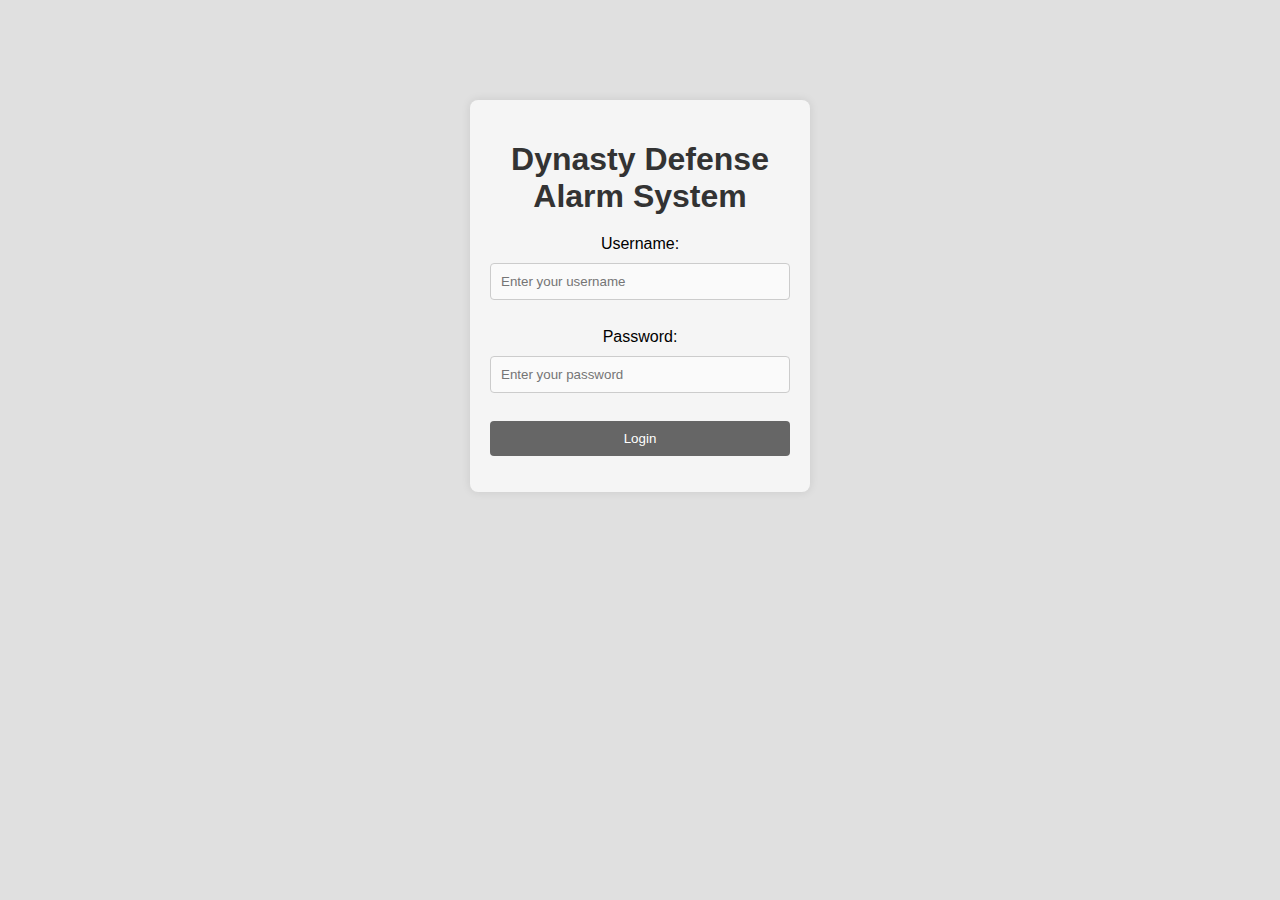
<file: index.html>
<!DOCTYPE html>
<html lang="en">
<head>
    <meta charset="UTF-8">
    <meta name="viewport" content="width=device-width, initial-scale=1.0">
    <title>Dynasty Defense Alarm System - Login</title>
    <link rel="stylesheet" href="styles.css">
</head>
<body>
    <div class="login-container">
        <h1>Dynasty Defense Alarm System</h1>
        
        <!-- Login Form -->
        <div id="login-form">
            <label for="username">Username:</label>
            <input type="text" id="username" name="username" placeholder="Enter your username" required><br><br>

            <label for="password">Password:</label>
            <input type="password" id="password" name="password" placeholder="Enter your password" required><br><br>

            <button type="button" onclick="login()">Login</button>
        </div>
        
        <p id="login-error" style="color: red;"></p>
    </div>

    <script src="scripts.js"></script>
</body>
</html>
</file>
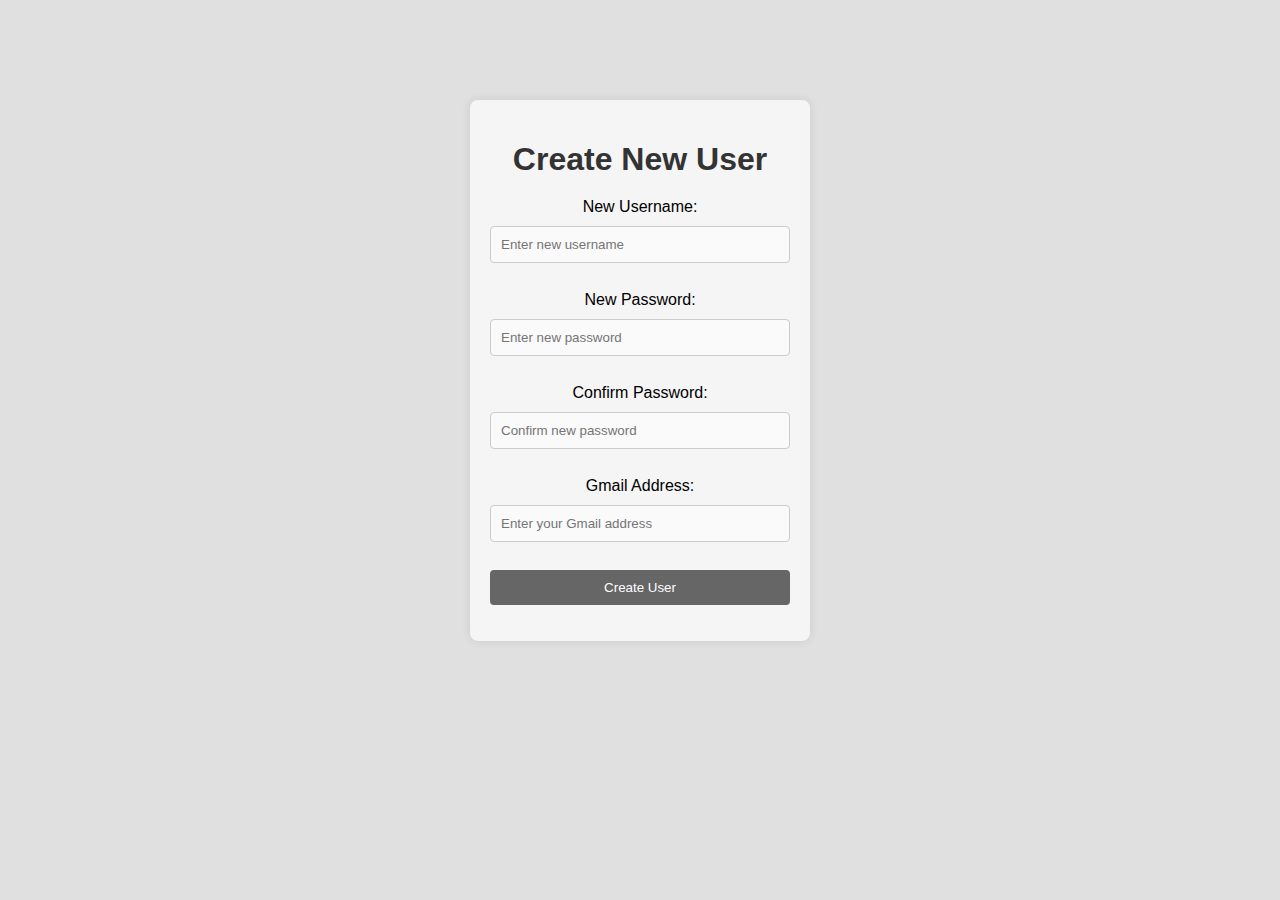
<file: create-user.html>
<!DOCTYPE html>
<html lang="en">
<head>
    <meta charset="UTF-8">
    <meta name="viewport" content="width=device-width, initial-scale=1.0">
    <title>Create New User</title>
    <link rel="stylesheet" href="styles.css">
</head>
<body>
    <div class="user-container">
        <h1>Create New User</h1>

        <!-- New User Form -->
        <div id="new-user-form">
            <label for="new-username">New Username:</label>
            <input type="text" id="new-username" name="new-username" placeholder="Enter new username" required><br><br>

            <label for="new-password">New Password:</label>
            <input type="password" id="new-password" name="new-password" placeholder="Enter new password" required><br><br>

            <label for="confirm-password">Confirm Password:</label>
            <input type="password" id="confirm-password" name="confirm-password" placeholder="Confirm new password" required><br><br>

            <label for="gmail">Gmail Address:</label>
            <input type="email" id="gmail" name="gmail" placeholder="Enter your Gmail address" required><br><br>

            <button type="button" onclick="createUser()">Create User</button>
        </div>
        
        <p id="create-error" style="color: red;"></p>
    </div>

    <script src="scripts.js"></script>
</body>
</html>
</file>
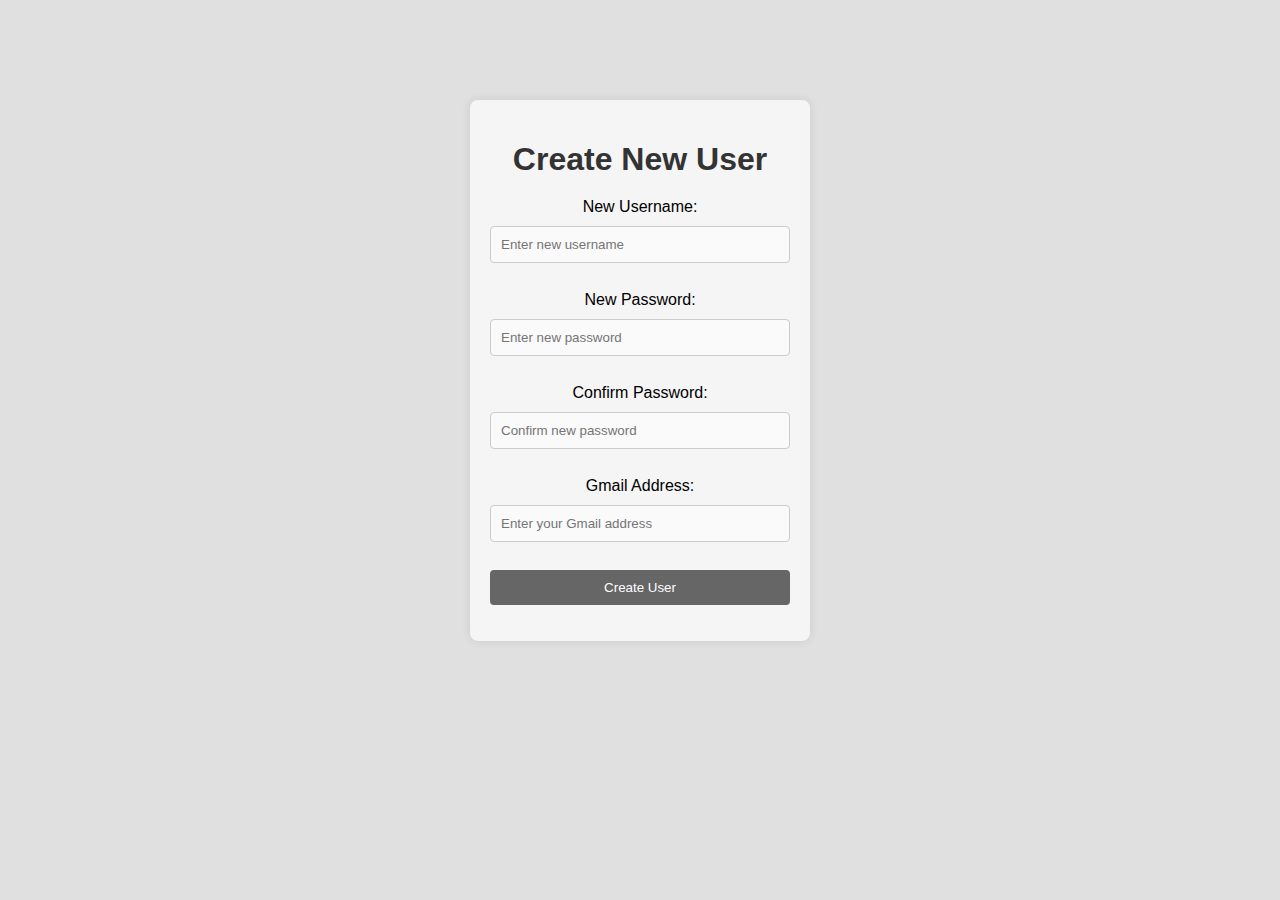
<file: admin/create-user.html>
<!DOCTYPE html>
<html lang="en">
<head>
    <meta charset="UTF-8">
    <meta name="viewport" content="width=device-width, initial-scale=1.0">
    <title>Create New User</title>
    <link rel="stylesheet" href="../styles.css">
</head>
<body>
    <div class="user-container">
        <h1>Create New User</h1>

        <!-- New User Form -->
        <div id="new-user-form">
            <label for="new-username">New Username:</label>
            <input type="text" id="new-username" name="new-username" placeholder="Enter new username" required><br><br>

            <label for="new-password">New Password:</label>
            <input type="password" id="new-password" name="new-password" placeholder="Enter new password" required><br><br>

            <label for="confirm-password">Confirm Password:</label>
            <input type="password" id="confirm-password" name="confirm-password" placeholder="Confirm new password" required><br><br>

            <label for="gmail">Gmail Address:</label>
            <input type="email" id="gmail" name="gmail" placeholder="Enter your Gmail address" required><br><br>

            <button type="button" onclick="createUser()">Create User</button>
        </div>
        
        <p id="create-error" style="color: red;"></p>
    </div>

    <script src="../scripts.js"></script>
</body>
</html>
</file>
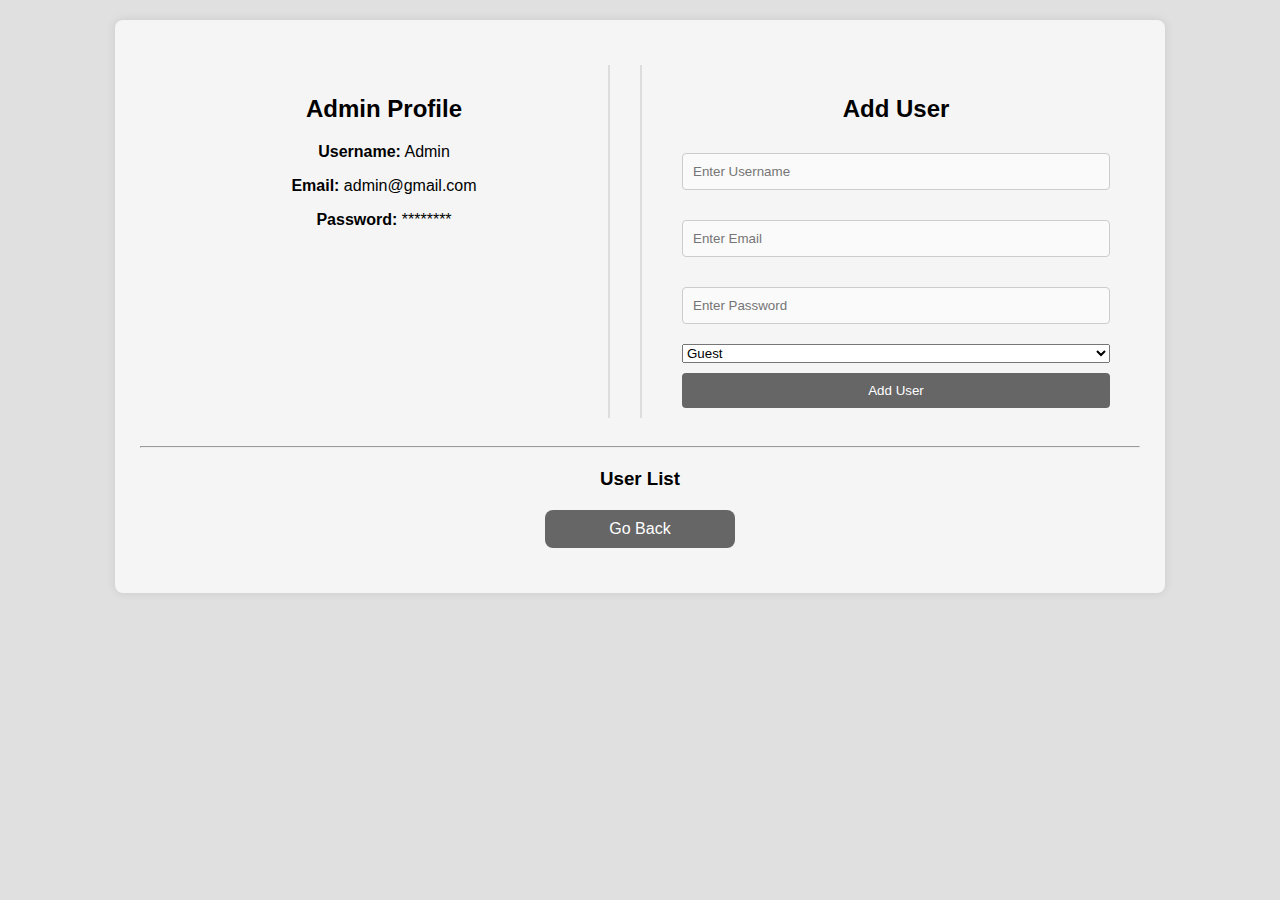
<file: admin/user-management.html>
<!DOCTYPE html>
<html lang="en">
<head>
    <meta charset="UTF-8">
    <meta name="viewport" content="width=device-width, initial-scale=1.0">
    <title>User Management</title>
    <link rel="stylesheet" href="../styles.css">
    <link rel="stylesheet" href="user-management.css">    
</head>
<body>
<div class="dashboard-container">
    <div class="user-management">
        <!-- Admin Profile Section -->
        <div class="admin-profile">
            <h2>Admin Profile</h2>
            <p><b>Username:</b> <span id="admin-username">Admin</span></p>
            <p><b>Email:</b> <span id="admin-email">admin@gmail.com</span></p>
            <p><b>Password:</b> <span id="admin-password">********</span></p>
        </div>

        <!-- Vertical Divider -->
        <div class="divider"></div>

        <!-- Guest User Management Section -->
        <div class="guest-users">
            <h2>Add User</h2>
            <form id="guest-user-form">
                <input type="text" id="guest-username" placeholder="Enter Username" required />
                <input type="email" id="guest-email" placeholder="Enter Email" required />
                <input type="password" id="guest-password" placeholder="Enter Password" required />
                <select id="user-role" required>
                    <option value="guest">Guest</option>
                    <option value="admin">Admin</option>
                </select>
                <button type="submit">Add User</button>
            </form>
        </div>
    </div>

    <hr>

    <!-- Guest User List Section -->
    <div class="guest-list">
        <h3>User List</h3>
        <ul id="guest-user-list">
            <!-- Users will be dynamically listed here -->
        </ul>
    </div>

    <a class="go-back-button" href="../dashboard/dashboard.html">Go Back</a>
</div>
<script src="../scripts.js"></script>
<script src="user-management.js"></script>
</body>
</html>
</file>
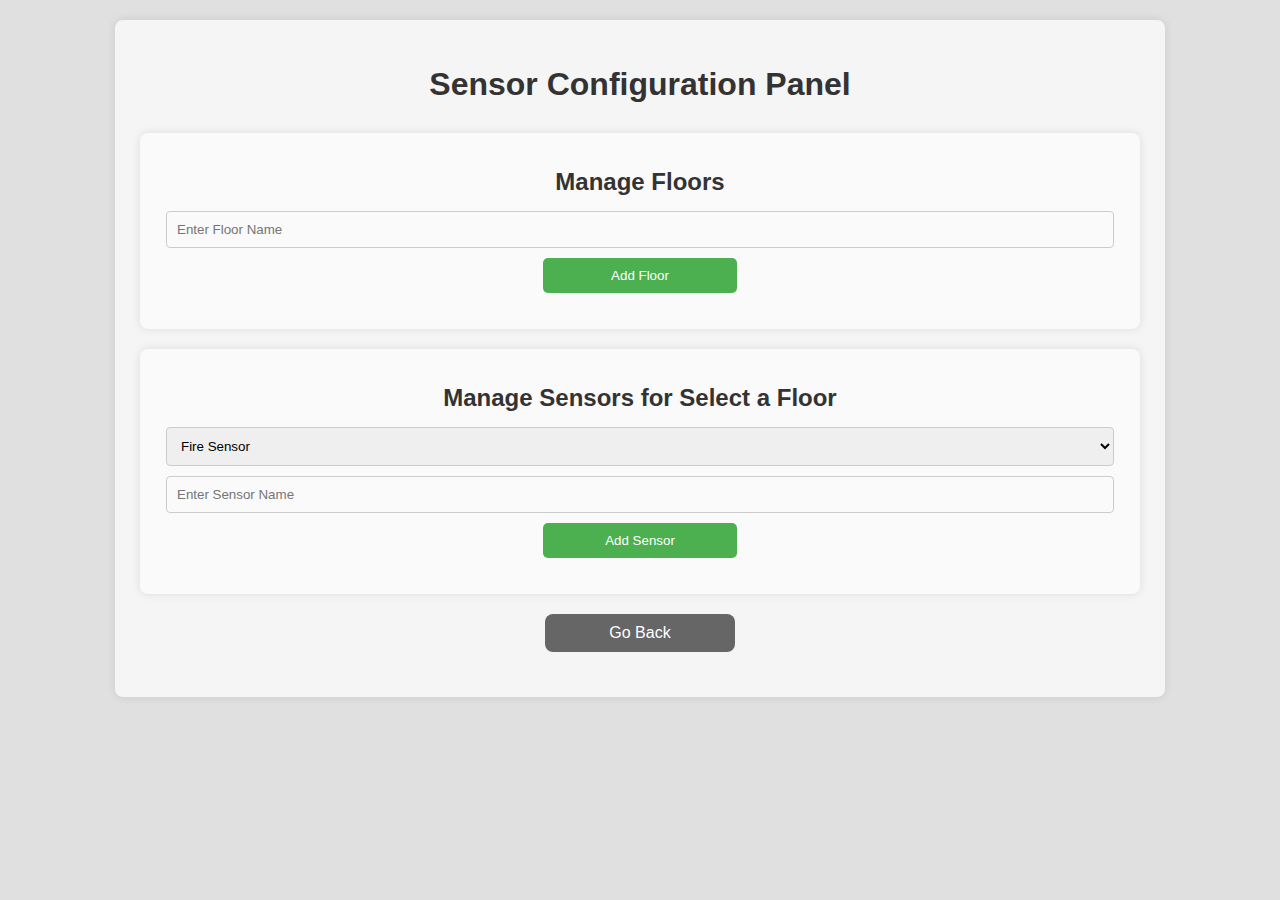
<file: control-panel/configure-sensor-panel.html>
<!DOCTYPE html>
<html lang="en">
<head>
    <meta charset="UTF-8">
    <meta name="viewport" content="width=device-width, initial-scale=1.0">
    <title>Sensor Configuration Panel</title>
    <link rel="stylesheet" href="../styles.css">
    <link rel="stylesheet" href="configuration.css">
</head>
<body>
    <div class="dashboard-container">
        <h1>Sensor Configuration Panel</h1> <!-- Page Title -->

        <!-- Floors Management Section -->
        <div class="config-section">
            <h2>Manage Floors</h2>
            <input type="text" id="floor-input" placeholder="Enter Floor Name" />
            <button id="add-floor-button">Add Floor</button>
            <ul id="floor-list" class="config-list"></ul> <!-- List of Floors -->
        </div>

        <div id="sensor-management" class="config-section">
            <h2>Manage Sensors for <span id="selected-floor">Select a Floor</span></h2>
            <select id="sensor-type-selector">
                <option value="fire">Fire Sensor</option>
                <option value="heat">Heat Sensor</option>
                <option value="smoke">Smoke Sensor</option>
            </select>
            <input type="text" id="sensor-input" placeholder="Enter Sensor Name" />
            <button id="add-sensor-button">Add Sensor</button>
            <ul id="sensor-list" class="config-list"></ul> <!-- List of Sensors for Selected Floor -->
        </div>

        <!-- Go Back Button -->
            <a class="go-back-button" href="./sensor-control-panel.html">Go Back</a>
    </div>
    <script src="../scripts.js"></script>
    <script src="configure-sensor.js"></script>
</body>
</html>
</file>
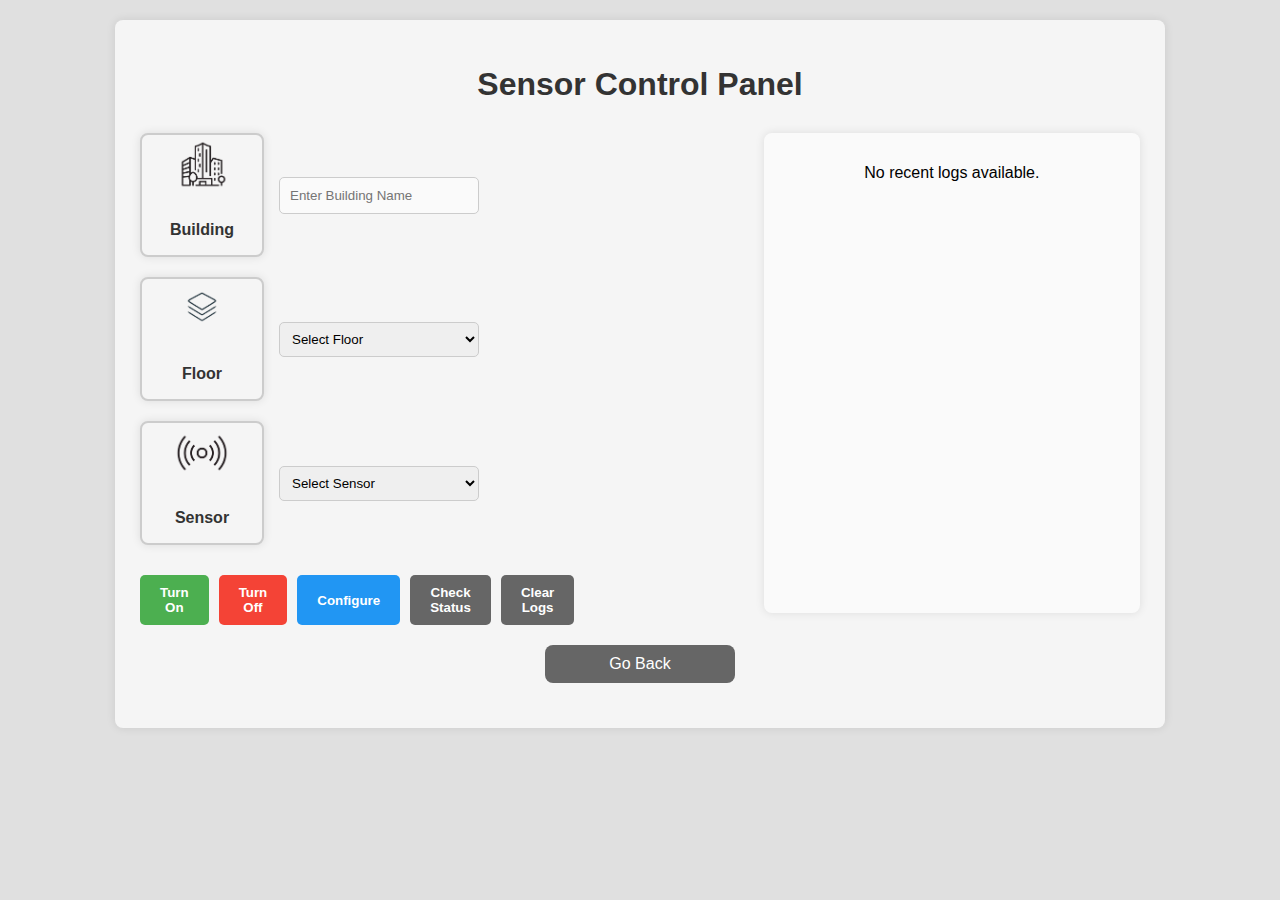
<file: control-panel/sensor-control-panel.html>
<!DOCTYPE html>
<html lang="en">
<head>
    <meta charset="UTF-8">
    <meta name="viewport" content="width=device-width, initial-scale=1.0">
    <title>Sensor Control Panel</title>
    <link rel="stylesheet" href="../styles.css">
</head>
<body>
    <div class="dashboard-container">
        <h1>Sensor Control Panel</h1>

        <div class="sensor-control-container">
            <!-- Sensor Information and Controls (Left Side) -->
            <div class="sensor-info-boxes">
                <!-- Sensor Type and Building Name -->
                <div class="info-box-container">
                    <div class="info-box sensor-box">
                        <img id="building-logo" src="../Images/Building Logo.png" alt="Building Logo" />
                        <p id="sensor-type-text">Building</p>
                    </div>
                    <input class="building-input" type="text" id="building-name" placeholder="Enter Building Name" />
                </div>

                <!-- Floor Box and Dropdown -->
                <div class="info-box-container">
                    <div class="info-box sensor-box">
                        <img id="floor-logo" src="../Images/Floor_Logo.png" alt="Floor Logo" />
                        <p>Floor</p>
                    </div>
                    <select id="floor-selector">
                        <option>Select Floor</option>
                    </select>
                </div>

                <!-- Sensor Box and Dropdown -->
                <div class="info-box-container">
                    <div class="info-box sensor-box">
                        <img id="sensor-logo" src="../Images/Sensor_Logo.png" alt="Sensor Logo" />
                        <p>Sensor</p>
                    </div>
                    <select id="sensor-selector">
                        <option>Select Sensor</option>
                    </select>
                </div>

                <!-- Action Buttons -->
                <div class="sensor-actions">
                    <button class="turn-on">Turn On</button>
                    <button class="turn-off">Turn Off</button>
                    <button class="configure" onclick="window.location.href='./configure-sensor-panel.html'">Configure</button>
                    <button id="check-status-button">Check Status</button>
                    <button id="clear-logs-button">Clear Logs</button>
                </div>
            </div>

            <!-- Logs -->
            <div class="log-chat">
                <p>No recent logs available.</p>
            </div>
            
        </div>

        <!-- Go Back Button at the Bottom -->
        <a class="go-back-button" href="../dashboard/dashboard.html">Go Back</a>
    </div>

    <script src="../scripts.js"></script>
    <script>
        // Save building name to localStorage when the input changes
        document.getElementById('building-name').addEventListener('input', function() {
            localStorage.setItem('buildingName', this.value.trim());
        });

        // Load building name from localStorage when the page loads
        document.addEventListener('DOMContentLoaded', function() {
            const savedBuildingName = localStorage.getItem('buildingName');
            if (savedBuildingName) {
                document.getElementById('building-name').value = savedBuildingName;
            }
        });
        // Event listeners for the buttons
        document.getElementById('check-status-button').addEventListener('click', checkSensorStatus);
        document.getElementById('clear-logs-button').addEventListener('click', clearLogs);

    </script>
</body>
</html>
</file>
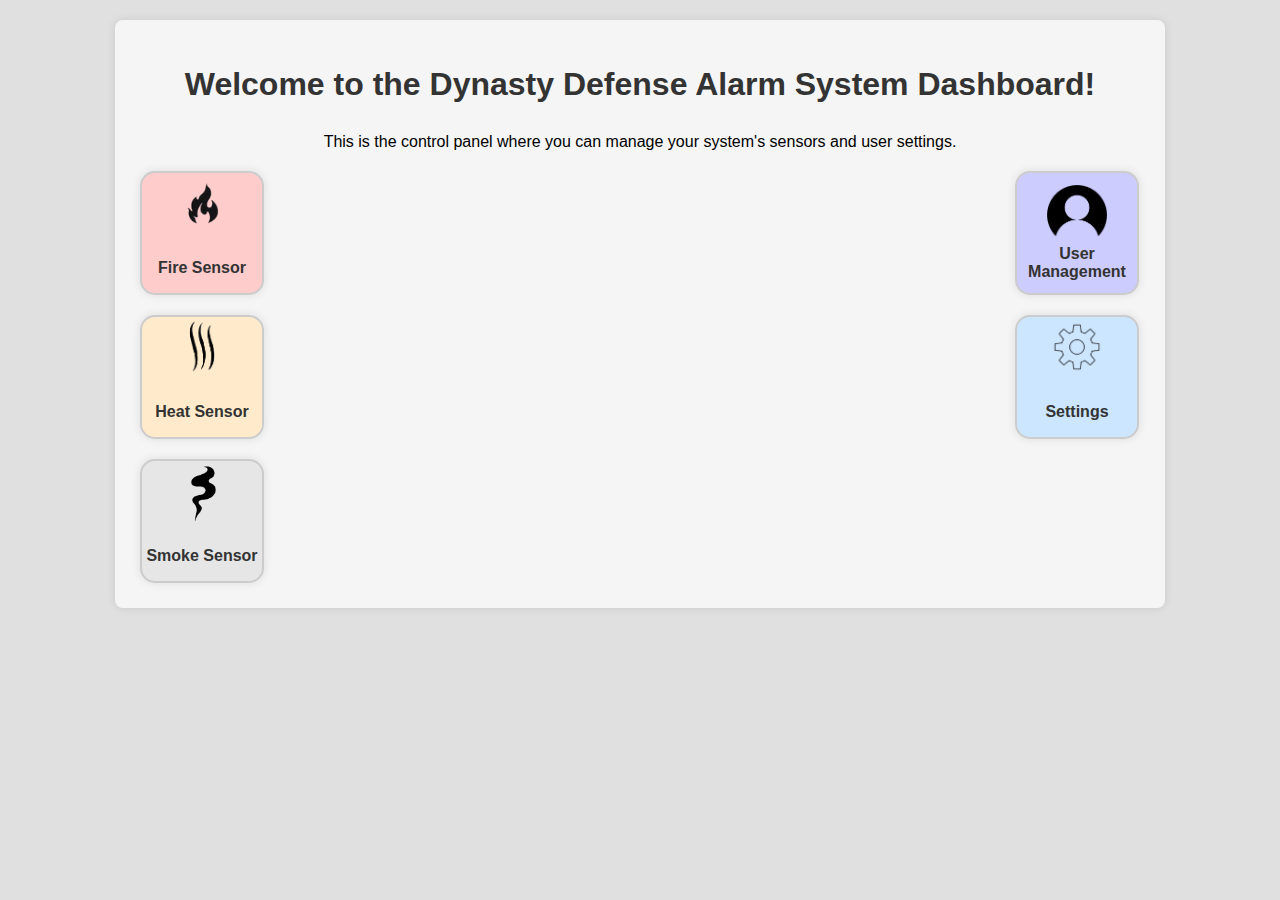
<file: dashboard/dashboard.html>
<!DOCTYPE html>
<html lang="en">
<head>
    <meta charset="UTF-8">
    <meta name="viewport" content="width=device-width, initial-scale=1.0">
    <title>Dashboard</title>
    <link rel="stylesheet" href="../styles.css">
</head>
<body>
<div class="dashboard-container">
<!-- Title stays above the boxes -->
    <h1>Welcome to the Dynasty Defense Alarm System Dashboard!</h1>
    <p>This is the control panel where you can manage your system's sensors and user settings.</p>

    <!-- Flex container to hold both sensor and management boxes -->
    <div class="sensor-management-container">
        <!-- Left side: Sensor Boxes (Fire, Heat, Smoke) -->
        <div class="sensor-box-container">
            <a href="../control-panel/sensor-control-panel.html" class="sensor-box fire-box">
                <img src="../Images/Fire_Alarm_Logo.png" alt="Fire Sensor Placeholder">
                <p>Fire Sensor</p>
            </a>

            <a href="../control-panel/sensor-control-panel.html" class="sensor-box heat-box">
                <img src="../Images/Heat_Alarm_Logo.png" alt="Heat Sensor Placeholder">
                <p>Heat Sensor</p>
            </a>

            <a href="../control-panel/sensor-control-panel.html" class="sensor-box smoke-box">
                <img src="../Images/Smoke_Alarm_Logo.png" alt="Smoke Sensor Placeholder">
                <p>Smoke Sensor</p>
            </a>
        </div>

        <!-- Right side: Management Boxes (User Management, Settings) -->
        <div class="management-box-container">
            <a href="../admin/user-management.html" class="sensor-box user-management-box">
                <img src="../Images/User_Management_Logo.png" alt="User Management Icon">
                <p>User Management</p>
            </a>

            <a href="../setting/settings.html" class="sensor-box settings-box">
                <img src="../Images/Setting_Logo.png" alt="Settings Icon">
                <p>Settings</p>
            </a>
        </div>
    </div>
</div>
</body>
</html>
</file>
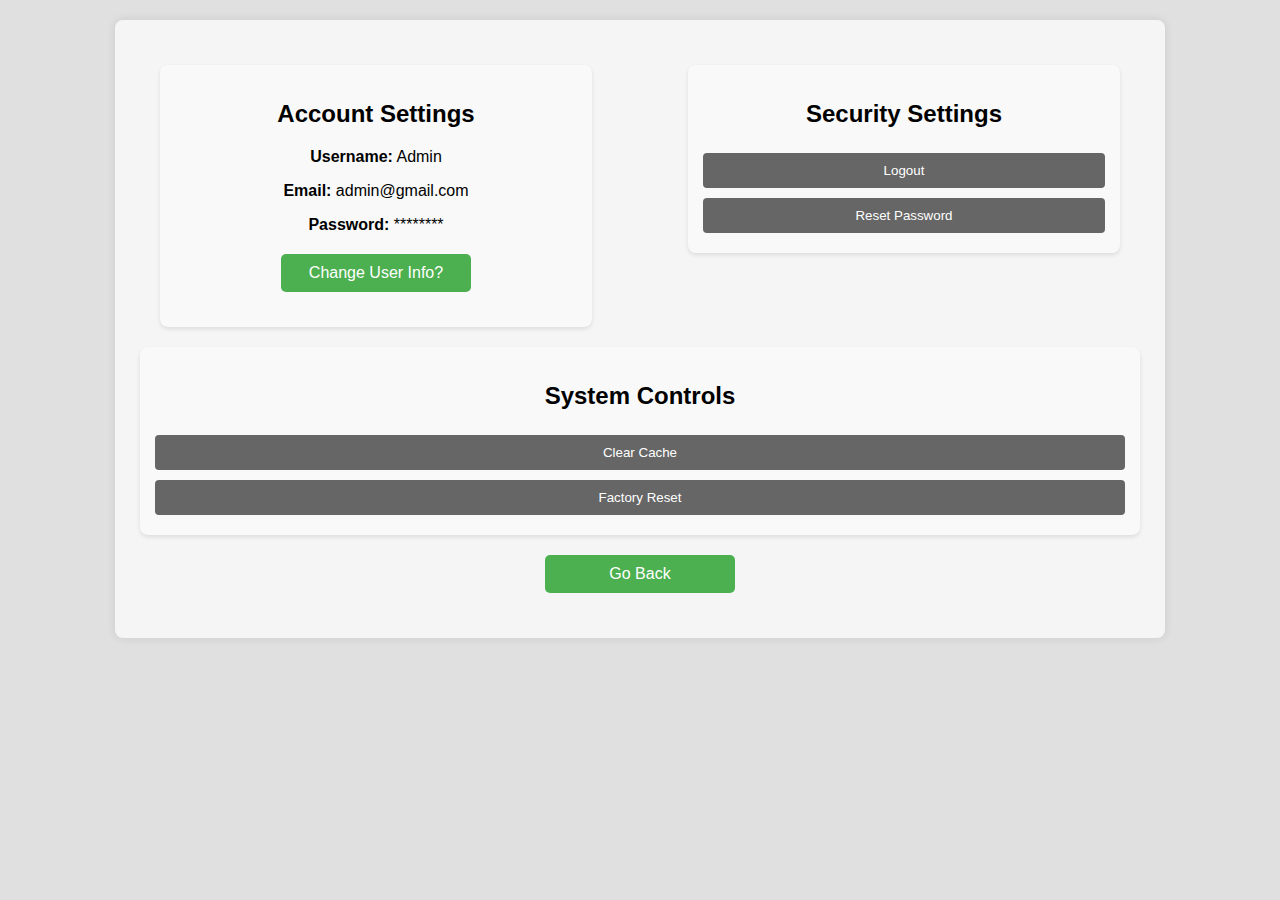
<file: setting/settings.html>
<!DOCTYPE html>
<html lang="en">
<head>
    <meta charset="UTF-8">
    <meta name="viewport" content="width=device-width, initial-scale=1.0">
    <title>Settings</title>
    <link rel="stylesheet" href="../styles.css">
    <link rel="stylesheet" href="settings.css">
</head>
<body>
<div class="dashboard-container">
    <div class="settings-management">
        <!-- Left Column -->
        <div class="settings-left">
            <div class="settings-section">
                <h2>Account Settings</h2>
                <form id="account-settings-form">
                    <!-- Admin Profile Section -->
                    <div class="admin-profile">
                        <p><b>Username:</b> <span id="admin-username">Admin</span></p>
                        <p><b>Email:</b> <span id="admin-email">admin@gmail.com</span></p>
                        <p><b>Password:</b> <span id="admin-password">********</span></p>
                    </div>
                    <a class="go-back-button" href="../admin/create-user.html">Change User Info?</a>
                </form>
            </div>
        </div>

        <!-- Vertical Divider -->
        <div class="divider"></div>

        <!-- Right Column -->
        <div class="settings-right">
            <div class="settings-section">
                <h2>Security Settings</h2>
                <button id="logout-button">Logout</button>
                <button id="reset-password-button">Reset Password</button>
            </div>
        </div>
    </div>
    <div class="settings-section">
        <h2>System Controls</h2>
        <button id="clear-cache-button">Clear Cache</button>
        <button id="factory-reset-button">Factory Reset</button>
    </div>

    <a class="go-back-button" href="../dashboard/dashboard.html">Go Back</a>
</div>

<script src="../scripts.js"></script>
<script src="settings.js"></script>
</body>
</html>
</file>
<file: styles.css>
/* General Page Styling */
body {
    font-family: Arial, sans-serif;
    background-color: #e0e0e0; /* Light grey background */
    margin: 0;
    padding: 0;
}

/* Login and User Creation Containers */
.login-container, .user-container {
    width: 300px;
    margin: 100px auto;
    background-color: #f5f5f5; /* Very light grey */
    padding: 20px;
    border-radius: 8px;
    box-shadow: 0px 0px 10px rgba(0, 0, 0, 0.1);
    text-align: center;
}

/* Title */
h1 {
    color: #333; /* Dark grey */
    margin-bottom: 20px;
}

/* Input fields */
input {
    width: 100%;
    padding: 10px;
    margin: 10px 0;
    background-color: #fafafa; /* Very light grey */
    border: 1px solid #ccc; /* Light grey borders */
    border-radius: 4px;
    box-sizing: border-box;
}

/* Button styling */
button {
    padding: 10px;
    background-color: #666; /* Medium grey for button background */
    color: white;
    border: none;
    cursor: pointer;
    border-radius: 4px;
    width: 100%;
}

button:hover {
    background-color: #555; /* Darker grey on hover */
}

/* Error Message */
#error-message, #create-error {
    color: red;
    margin-top: 10px;
}

/* Dashboard container styling */
.dashboard-container {
    width: 1000px;
    height: auto;
    margin: 100px auto;
    margin-top: 20px;
    padding: 25px;
    background-color: #f5f5f5; /* Very light grey */
    border-radius: 8px;
    box-shadow: 0px 0px 10px rgba(0, 0, 0, 0.1);
    text-align: center;
}

/* Title text (remains above the boxes) */
.dashboard-container h1 {
    margin-bottom: 30px; /* Add some space below the title */
    color: #333;
}

/* Flex container for the boxes */
.sensor-management-container {
    display: flex;  /* Arrange sensor and management boxes side by side */
    justify-content: space-between; /* Ensure they are evenly spaced */
    align-items: flex-start;  /* Align to the top */
    margin-top: 20px; /* Space between title and boxes */
}

/* Sensor and Management Box Container (Combined) */
.sensor-box-container {
    display: flex;
    flex-direction: column;
    gap: 20px; /* Spacing between the boxes */
    flex: 1; /* Take up equal space */
}

/* Management Box Styling */
.management-box-container {

    display: flex;
    flex-direction: column;
    gap: 20px; /* Spacing between the boxes */
    flex: 1; /* Take up equal space */
    margin-left: 750px; /* Adds space between sensor and management boxes */
}

/* Individual Sensor Box Styling */
.sensor-box {
    width: 120px;
    height: 120px;
    background-color: #f5f5f5; /* Light grey background */
    border: 2px solid #ccc; /* Light grey border */
    border-radius: 15px; /* Round corners */
    display: flex;
    flex-direction: column;
    align-items: center;
    justify-content: center;
    box-shadow: 0px 0px 10px rgba(0, 0, 0, 0.1); /* Light shadow */
    text-align: center;
}

/* Sensor Box Content */
.sensor-box img {
    width: 60px;
    height: 60px;
    object-fit: contain; /* Ensures the image fits within the square */
    margin-bottom: 10px;
}

a {
    text-decoration: none;
    color: inherit;
}

.user-management-box p {
    margin-top: 10px;
    margin-bottom: 0px;
}

.user-management-box img {
    margin-bottom: -10px;
}

.sensor-box p {
    color: #333;
    font-weight: bold;
}

/* Box Variants for different sensor types */
.fire-box {
    background-color: #ffcccc; /* Light red background for Fire */
}

.heat-box {
    background-color: #ffebcc; /* Light orange background for Heat */
}

.smoke-box {
    background-color: #e6e6e6; /* Light grey background for Smoke */
}

/* Specific Box Styles for User Management and Settings */
.user-management-box {
    background-color: #ccccff; /* Light blue background for User Management */
}

.settings-box {
    background-color: #cce6ff; /* Light teal background for Settings */
}


/* Sensor Control Panel CSS */

/* Sensor Control Panel Specific Styles */
.sensor-control-container {
    display: flex;
    justify-content: space-between;
    gap: 30px;
    margin-top: 20px;
}

.sensor-info-boxes {
    display: flex;
    flex-direction: column;
    gap: 20px;
    width: 60%; /* Takes up a portion of the dashboard */
}

.info-box-container {
    display: flex;
    align-items: center;
    gap: 15px;
}

.info-box {
    width: 120px;
    height: 120px;
    background-color: #f5f5f5;
    border-radius: 8px;
    box-shadow: 0 0 10px rgba(0, 0, 0, 0.1);
    display: flex;
    flex-direction: column;
    align-items: center;
    justify-content: center;
}

.info-box img {
    width: 60px;
    height: 60px;
    object-fit: contain;
    margin-bottom: 10px;
}

.building-input {
    width: 200px;
    padding: 10px;
    border: 1px solid #ccc;
    border-radius: 5px;
    box-sizing: border-box;
}

/* Dropdown Styling */
#floor-selector, #sensor-selector {
    padding: 8px;
    width: 200px;
    border-radius: 5px;
    border: 1px solid #ccc;
}

/* Sensor Action Buttons */
.sensor-actions {
    display: flex;
    gap: 10px;
    margin-top: 10px;
    width: 60%;
}

.sensor-actions button {
    padding: 10px 20px;
    border: none;
    border-radius: 5px;
    cursor: pointer;
    color: white;
    font-weight: bold;
}

.turn-on {
    background-color: #4CAF50;
}

.turn-off {
    background-color: #f44336;
}

.configure {
    background-color: #2196F3;
}

/* Log Chat Section */
.log-chat {
    width: 35%; /* Takes up a portion on the right */
    background-color: #fafafa;
    border-radius: 8px;
    padding: 15px;
    box-shadow: 0 0 10px rgba(0, 0, 0, 0.1);
    height: 450px;
    overflow-y: auto;
}

/* Go Back Button */
.go-back-button {
    margin-top: 20px;
    padding: 10px 20px;
    background-color: #666;
    color: white;
    text-decoration: none;
    border-radius: 8px;
    cursor: pointer;
    display: block;
    margin: 20px auto;
    width: 150px;
    text-align: center;
}

.go-back-button:hover {
    background-color: #555;
}
</file>
<file: admin/user-management.css>
/* User Management Layout */
.user-management {
    display: flex;
    justify-content: space-between;
    padding: 20px;
    gap: 20px;
}

/* Admin Profile Section */
.admin-profile {
    flex: 1;
    max-width: 45%;
    padding: 10px;
    border-right: 2px solid #ddd;
}

/* Guest User Management Section */
.guest-users {
    flex: 1;
    max-width: 45%;
    padding: 10px;
}

/* Guest List Section Below Both */
.guest-list {
    margin-top: 20px;
    width: 100%;
}

.guest-list h3 {
    margin-bottom: 10px;
}

#guest-user-list {
    list-style: none;
    padding: 0;
    margin-top: 10px;
}

#guest-user-list li {
    display: flex;
    flex-direction: column;
    margin-bottom: 10px;
    background-color: #f0f0f0;
    border-radius: 5px;
    padding: 10px;
}

#guest-user-list button {
    margin-left: 10px;
    border: none;
    padding: 5px 10px;
    border-radius: 5px;
    margin-bottom: 5px;
    margin-top: 5px;
}

/* Divider Styling */
.divider {
    width: 2px;
    background-color: #ddd;
    margin: 0 10px;
}

.guest-users form {
    display: flex;
    flex-direction: column;
    gap: 10px;
}

.guest-list ul li {
    display: flex;
    justify-content: space-between;
    align-items: center;
    margin-bottom: 10px;
}
</file>
<file: control-panel/configuration.css>
/* Configure Sensor Panel CSS */

/* Configuration Panel Layout */
.config-section {
    margin-top: 20px;
    background-color: #fafafa;
    border-radius: 8px;
    padding: 15px;
    box-shadow: 0 0 10px rgba(0, 0, 0, 0.1);
}

.config-section h2 {
    margin-bottom: 10px;
    color: #333;
}

.config-section input {
    width: 200px;
    padding: 10px;
    margin-right: 10px;
    border: 1px solid #ccc;
    border-radius: 5px;
}

.config-section button {
    padding: 10px 20px;
    background-color: #4CAF50;
    color: white;
    border: none;
    border-radius: 5px;
    cursor: pointer;
    width: 20%;
}

.config-section button:hover {
    background-color: #45a049;
}

.config-list {
    list-style: none;
    padding: 0;
    margin-top: 10px;
}

.config-list li {
    display: flex;
    flex-direction: column;
    margin-bottom: 10px;
    background-color: #f0f0f0;
    border-radius: 5px;
    padding: 10px;
}

/* Sensor Dropdown and Buttons */
.sensor-actions {
    display: flex;
    justify-content: space-between;
    margin-top: 5px;
}

.sensor-actions select {
    width: 150px;
    padding: 5px;
    border-radius: 5px;
}

.sensor-actions button {
    background-color: #2196F3;
    color: white;
    border: none;
    padding: 5px 10px;
    border-radius: 5px;
}

.sensor-actions button:hover {
    background-color: #1976D2;
}

/* Go Back Button */
.go-back-button {
    margin-top: 20px;
    padding: 10px 20px;
    background-color: #666;
    color: white;
    border-radius: 8px;
    cursor: pointer;
    display: block;
    margin: 20px auto;
    width: 150px;
    text-align: center;
}

.go-back-button:hover {
    background-color: #555;
}

/* Specific Button Styles */
button {
    padding: 10px;
    background-color: #666; /* Medium grey */
    color: white;
    border: none;
    cursor: pointer;
    border-radius: 4px;
    width: 100%; /* Adjust width to fit container */
    margin: 5px 0; /* Space out buttons */
}

button:hover {
    background-color: #555; /* Darker grey on hover */
}

/* Specific Styles for Input Fields */
input[type="text"], select {
    width: calc(100% - 22px); /* Full width, minus padding/border */
    padding: 10px;
    margin: 5px 0;
    border: 1px solid #ccc; /* Light grey border */
    border-radius: 4px;
    box-sizing: border-box; /* Ensure padding included in width */
}
</file>
<file: setting/settings.css>
button {
    margin-top: 5px;
    margin-bottom: 5px;
}


.settings-management {
    display: flex;
    justify-content: space-between;
    align-items: flex-start;
    padding: 20px;
}

.settings-left, .settings-right {
    width: 45%; /* Ensure equal space for both columns */
    display: flex;
    flex-direction: column;
    gap: 20px;
}

.settings-section {
    background-color: #f9f9f9;
    padding: 15px;
    border-radius: 8px;
    box-shadow: 0 2px 4px rgba(0, 0, 0, 0.1);
}

.divider {
    width: 1px;
    background-color: #ddd;
    height: 100%; /* Match the height of the content */
    margin: 0 20px;
}

.go-back-button {
    margin-top: 20px;
    padding: 10px 20px;
    background-color: #4caf50;
    color: white;
    text-decoration: none;
    border-radius: 5px;
    text-align: center;
}

.go-back-button:hover {
    background-color: #45a049;
}

/* Responsive: Switch to single column layout on small screens */
@media (max-width: 768px) {
    .settings-management {
        flex-direction: column;
    }

    .divider {
        display: none; /* Hide divider on small screens */
    }

    .settings-left, .settings-right {
        width: 100%; /* Take full width on smaller screens */
    }
}
</file>
